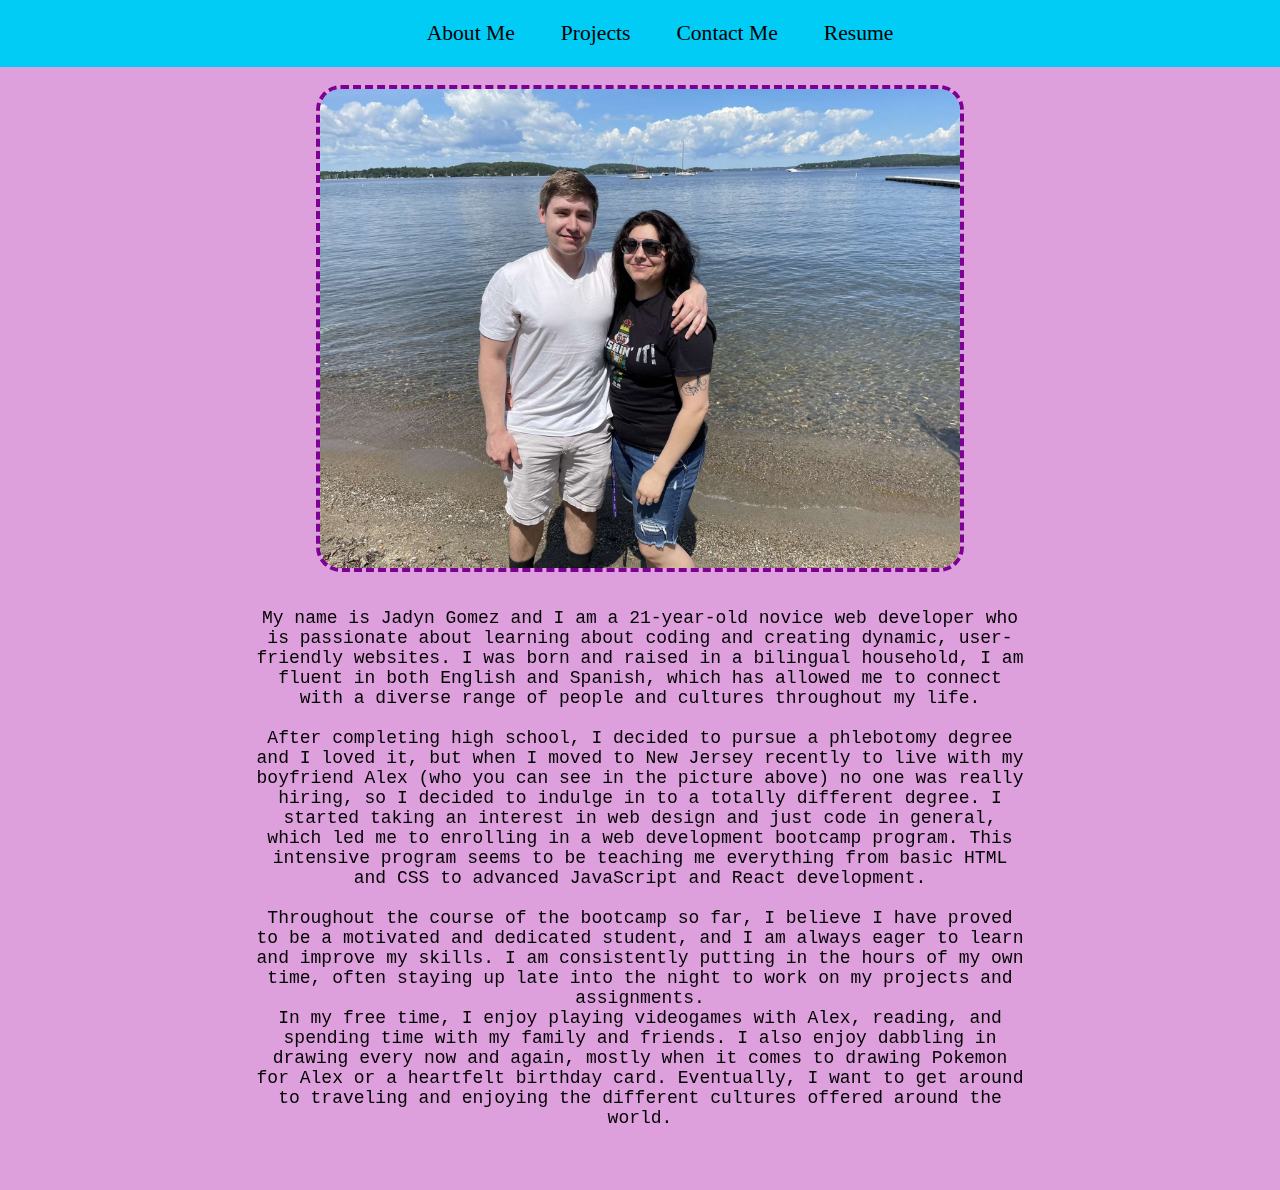
<file: index.html>
<!DOCTYPE html>
<html lang="en">

<head>
    <link rel="stylesheet" href="./CSS/style.css"/>
    <link href="https://unpkg.com/aos@2.3.1/dist/aos.css" rel="stylesheet">
    <script src="https://unpkg.com/aos@2.3.1/dist/aos.js"></script>
    <title>Jadyn Gomez's Portfolio</title>
</head>

<body style="
margin: 0 !important; 
background-color: plum;">
    <nav class="navbar">
        <ul class="nav-links">

            <!-- USING CHECKBOX HACK -->
            <input type="checkbox" id="checkbox_toggle" />
            <label for="checkbox_toggle" class="hamburger">&#9776;</label>

            <!-- NAVIGATION MENUS -->
            <div class="menu">
                <li><a href="./index.htmls">About Me</a></li>
                <li><a href="./Nav Bar Pages/projects.html">Projects</a></li>
                <li><a href="./Nav Bar Pages/contact-me.html">Contact Me</a></li>
                <li><a href="./Nav Bar Pages/resume.html">Resume</a></li>
            </div>
        </ul>
    </nav>

    <section class="main-section">
        <br />
        <img 
            class="main-img" 
            src="./Images/Alex&I.jpeg" 
            alt="My boyfriend and I"
            data-aos="fade-up" 
            data-aos-duration="1200"
            />
        <br />
        <p 
        class="about-me"
        data-aos="fade-up" 
        data-aos-duration="1400"
        >
            My name is Jadyn Gomez and I am a 21-year-old novice web developer who is passionate about learning about coding and 
            creating dynamic, user-friendly websites. I was born and raised in a bilingual household, 
            I am fluent in both English and Spanish, which has allowed me to connect with a 
            diverse range of people and cultures throughout my life.<br />
            <br />
            After completing high school, I decided to pursue a phlebotomy degree and I loved it, but when I moved to New Jersey recently to live with my boyfriend Alex (who you can see in the picture above) no one was really hiring, so I decided to indulge in to a totally different degree.
            I started taking an interest in web design and just code in general, which led me to enrolling in a web development bootcamp program. This intensive program 
            seems to be teaching me everything from basic HTML and CSS to advanced JavaScript and React development.<br />
            <br />
            Throughout the course of the bootcamp so far, I believe I have proved to be a motivated and dedicated student, and I am
            always eager to learn and improve my skills. I am consistently putting in the hours of my own time, often staying up late into the night to work on my projects and assignments.
            <br />
            In my free time, I enjoy playing videogames with Alex, reading, and spending time with my family and 
            friends. I also enjoy dabbling in drawing every now and again, mostly when it comes to drawing Pokemon for Alex or a heartfelt birthday card. Eventually, 
            I want to get around to traveling and enjoying the different cultures offered around the world. 
        </p>
             <br />
    </section>

    <script>
        AOS.init(); 
    </script>

</body>
</file>
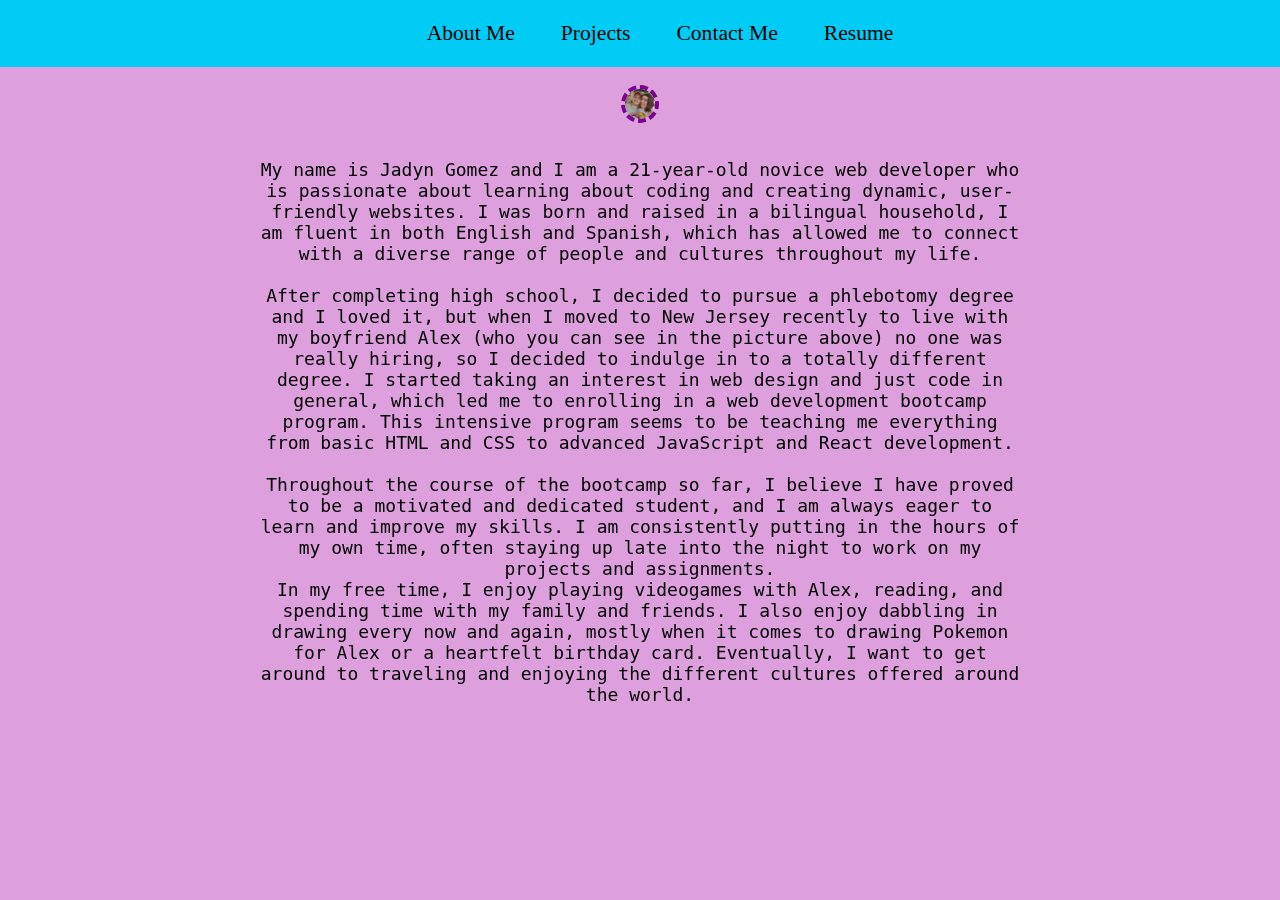
<file: docs/index.html>
<!DOCTYPE html>
<html lang="en">

<head>
    <link rel="stylesheet" href="./CSS/style.css"/>
    <link href="https://unpkg.com/aos@2.3.1/dist/aos.css" rel="stylesheet">
    <script src="https://unpkg.com/aos@2.3.1/dist/aos.js"></script>
    <title>Jadyn Gomez's Portfolio</title>
</head>

<body style="
margin: 0 !important; 
background-color: plum;">
    <nav class="navbar">
        <ul class="nav-links">

            <!-- USING CHECKBOX HACK -->
            <input type="checkbox" id="checkbox_toggle" />
            <label for="checkbox_toggle" class="hamburger">&#9776;</label>

            <!-- NAVIGATION MENUS -->
            <div class="menu">
                <li><a href="./index.htmls">About Me</a></li>
                <li><a href="./Nav Bar Pages/projects.html">Projects</a></li>
                <li><a href="./Nav Bar Pages/contact-me.html">Contact Me</a></li>
                <li><a href="./Nav Bar Pages/resume.html">Resume</a></li>
            </div>
        </ul>
    </nav>

    <section class="main-section">
        <br />
        <img 
            class="main-img" 
            src="./Images/Alex&I.png" 
            alt="My boyfriend and I"
            data-aos="fade-up" 
            data-aos-duration="1200"
            />
        <br />
        <p 
        class="about-me"
        data-aos="fade-up" 
        data-aos-duration="1400"
        >
            My name is Jadyn Gomez and I am a 21-year-old novice web developer who is passionate about learning about coding and 
            creating dynamic, user-friendly websites. I was born and raised in a bilingual household, 
            I am fluent in both English and Spanish, which has allowed me to connect with a 
            diverse range of people and cultures throughout my life.<br />
            <br />
            After completing high school, I decided to pursue a phlebotomy degree and I loved it, but when I moved to New Jersey recently to live with my boyfriend Alex (who you can see in the picture above) no one was really hiring, so I decided to indulge in to a totally different degree.
            I started taking an interest in web design and just code in general, which led me to enrolling in a web development bootcamp program. This intensive program 
            seems to be teaching me everything from basic HTML and CSS to advanced JavaScript and React development.<br />
            <br />
            Throughout the course of the bootcamp so far, I believe I have proved to be a motivated and dedicated student, and I am
            always eager to learn and improve my skills. I am consistently putting in the hours of my own time, often staying up late into the night to work on my projects and assignments.
            <br />
            In my free time, I enjoy playing videogames with Alex, reading, and spending time with my family and 
            friends. I also enjoy dabbling in drawing every now and again, mostly when it comes to drawing Pokemon for Alex or a heartfelt birthday card. Eventually, 
            I want to get around to traveling and enjoying the different cultures offered around the world. 
        </p>
             <br />
    </section>

    <script>
        AOS.init(); 
    </script>

</body>
</file>
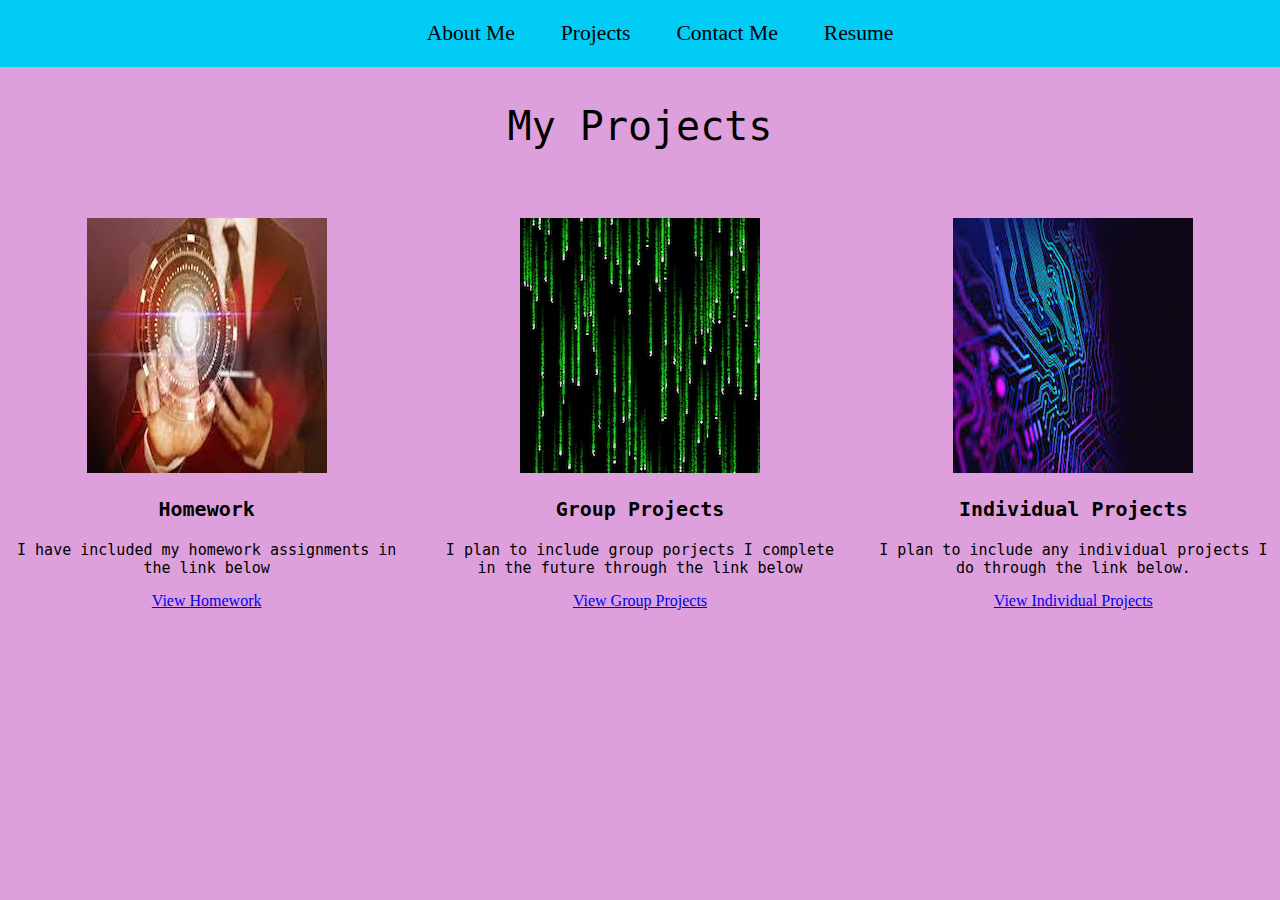
<file: Nav Bar Pages/projects.html>
<!DOCTYPE html>
<html lang="en">

<head>
    <link rel="stylesheet" href="../CSS/style.css"/>
    <title>Jadyn Gomez's Projects</title>
</head>

<body style="margin: 0 !important;background-color: plum">
    <nav class="navbar">
        <ul class="nav-links">

            <!-- USING CHECKBOX HACK -->
            <input type="checkbox" id="checkbox_toggle" />
            <label for="checkbox_toggle" class="hamburger">&#9776;</label>

            <!-- NAVIGATION MENUS -->
            <div class="menu">
                <li><a href="../index.html">About Me</a></li>
                <li><a href="../Nav Bar Pages/projects.html">Projects</a></li>
                <li><a href="../Nav Bar Pages/contact-me.html">Contact Me</a></li>
                <li><a href="../Nav Bar Pages/resume.html">Resume</a></li>
            </div>
        </ul>
    </nav>

    <br> </br>
    <section class="projects-main-section">
        <h2>My Projects</h2>
<br />    
<br />    
        <div class="project-grid">
          <div class="project-item">
            <img src="../Images/Personal-prjt.jpeg" alt="Image in place for Homework">
            <h3 class="project-headings">Homework</h3>
            <p class="project-paragraphs">I have included my homework assignments in the link below</p>
            <a href="https://github.com/Jadyngg19/BootcampHomework">View Homework</a>
          </div>
          <div class="project-item">
            <img src="../Images/CodeBackground.jpg" alt="Image in place for Group Projects">
            <h3 class="project-headings">Group Projects</h3>
            <p class="project-paragraphs">I plan to include group porjects I complete in the future through the link below</p>
            <a href="https://github.com/Jadyngg19/BootcampGroupProjects">View Group Projects</a>
          </div>
          <div class="project-item">
            <img src="../Images/Blue&Purple.jpeg" alt="Image in place for Individual Projects">
            <h3 class="project-headings">Individual Projects</h3>
            <p class="project-paragraphs">I plan to include any individual projects I do through the link below.</p>
            <a href="https://github.com/Jadyngg19/BootcampIndividualProjects">View Individual Projects</a>
          </div>
    </section>
</body>
</file>
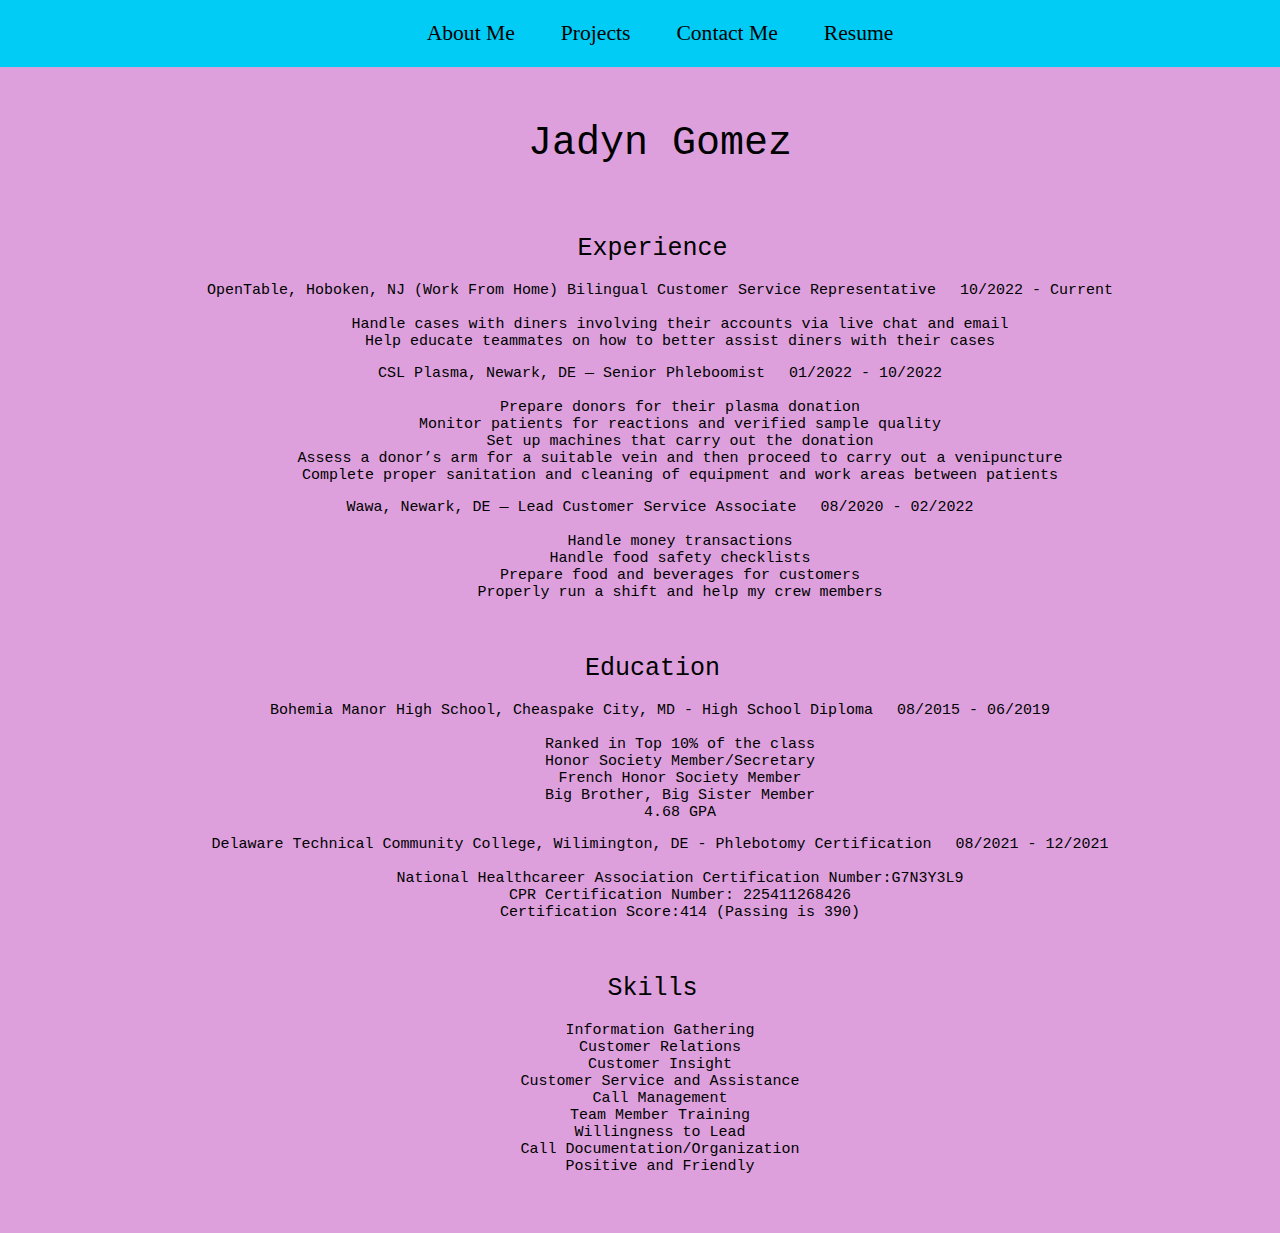
<file: Nav Bar Pages/resume.html>
<!DOCTYPE html>
<html lang="en">

<head>
    <link rel="stylesheet" href="../CSS/style.css"/>
    <title>Jadyn Gomez's Resume</title>
</head>

<body style="
margin: 0 !important; 
background-color: plum;
">
    <nav class="navbar">
        <ul class="nav-links">

            <!-- USING CHECKBOX HACK -->
            <input type="checkbox" id="checkbox_toggle" />
            <label for="checkbox_toggle" class="hamburger">&#9776;</label>

            <!-- NAVIGATION MENUS -->
            <div class="menu">
                <li><a href="../index.html">About Me</a></li>
                <li><a href="../Nav Bar Pages/projects.html">Projects</a></li>
                <li><a href="../Nav Bar Pages/contact-me.html">Contact Me</a></li>
                <li><a href="../Nav Bar Pages/resume.html">Resume</a></li>
            </div>
        </ul>
    </nav>
<br />
<br />
<br />
    <header>
        <h2 class="resume-header">&emsp;Jadyn Gomez</h2>
    </header>
<br/>
    <section style="text-align: center;">
        <h1 class="resume-content-headers">&emsp;Experience</h1>
        <h3> 
            <ul class="resume-experience-list">
                <li>OpenTable, Hoboken, NJ (Work From Home) Bilingual  Customer Service Representative &emsp;10/2022 - Current</li>
                <br/>  

                <ul class="resume-experience-inner-list">
                        <li>Handle cases with diners involving their accounts via live chat and email</li>
                        <li>Help educate teammates on how to better assist diners with their cases</li>
                </ul>
            </ul>
 
            <ul class="resume-experience-list">
                <li>CSL Plasma, Newark, DE — Senior Phleboomist &emsp;01/2022 - 10/2022</li>
                <br/>  

                <ul class="resume-experience-inner-list">
                        <li>Prepare donors for their plasma donation</li>
                        <li>Monitor patients for reactions and verified sample quality</li>
                        <li>Set up machines that carry out the donation</li>
                        <li>Assess a donor’s arm for a suitable vein and then proceed to carry out a venipuncture</li>
                        <li>Complete proper sanitation and cleaning of equipment and work areas between patients</li>
                </ul> 
            </ul>

            <ul class="resume-experience-list">
                <li>Wawa, Newark, DE — Lead Customer Service Associate &emsp;08/2020 - 02/2022</li>
                <br/>  

                <ul class="resume-experience-inner-list">
                        <li>Handle money transactions</li>
                        <li>Handle food safety checklists</li>
                        <li>Prepare food and beverages for customers</li>
                        <li>Properly run a shift and help my crew members</li>
                </ul> 
            </ul>
        </h3>
<br />
            <h1 class="resume-content-headers">&emsp;Education</h1>
          <h3>
                <ul class="resume-education-list">
                    <li>Bohemia Manor High School, Cheaspake City, MD - High School Diploma &emsp;08/2015 - 06/2019</li>
                    <br/>  
    
                    <ul class="resume-education-inner-list">
                            <li>Ranked in Top 10% of the class</li>
                            <li>Honor Society Member/Secretary</li>
                            <li>French Honor Society Member</li>
                            <li>Big Brother, Big Sister Member</li>
                            <li>4.68 GPA </li>
                    </ul>
                </ul>

                <ul class="resume-education-list">
                    <li>Delaware Technical Community College, Wilimington, DE - Phlebotomy Certification &emsp;08/2021 - 12/2021 </li>
                    <br/>  
    
                    <ul class="resume-education-inner-list">
                            <li>National Healthcareer Association Certification Number:G7N3Y3L9 </li>
                            <li>CPR Certification Number: 225411268426</li>
                            <li>Certification Score:414 (Passing is 390)</li>
                    </ul>
                </ul>
            </h3>
<br />
            <h1 class="resume-content-headers">&emsp;Skills</h1>
            <h3>  
                    <ul class="resume-experience-inner-list">
                            <li>Information Gathering</li>
                            <li>Customer Relations</li>
                            <li>Customer Insight</li>
                            <li>Customer Service and Assistance</li>
                            <li>Call Management</li>
                            <li>Team Member Training</li>
                            <li>Willingness to Lead</li>
                            <li>Call Documentation/Organization</li>
                            <li>Positive and Friendly</li>
                    </ul>
                </ul>    
    </section>
</file>
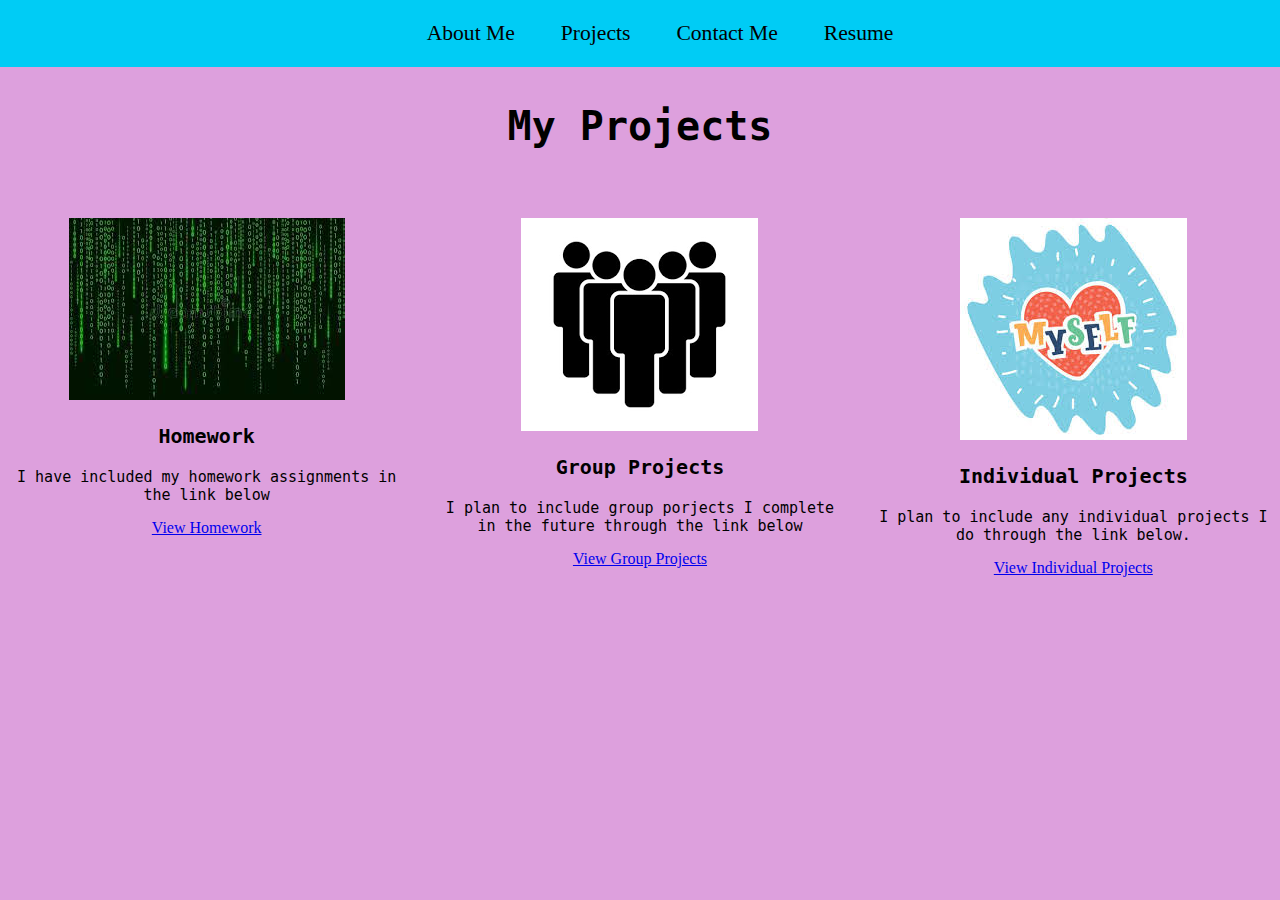
<file: docs/Nav Bar Pages/projects.html>
<!DOCTYPE html>
<html lang="en">

<head>
    <link rel="stylesheet" href="../CSS/style.css"/>
    <title>Jadyn Gomez's Projects</title>
</head>

<body style="margin: 0 !important;background-color: plum">
    <nav class="navbar">
        <ul class="nav-links">

            <!-- USING CHECKBOX HACK -->
            <input type="checkbox" id="checkbox_toggle" />
            <label for="checkbox_toggle" class="hamburger">&#9776;</label>

            <!-- NAVIGATION MENUS -->
            <div class="menu">
                <li><a href="../index.html">About Me</a></li>
                <li><a href="../Nav Bar Pages/projects.html">Projects</a></li>
                <li><a href="../Nav Bar Pages/contact-me.html">Contact Me</a></li>
                <li><a href="../Nav Bar Pages/resume.html">Resume</a></li>
            </div>
        </ul>
    </nav>

    <br> </br>
    <section class="projects-main-section">
        <h2>My Projects</h2>
<br />    
<br />    
        <div class="project-grid">
          <div class="project-item">
            <img src="../Images/CodeBackground.jpeg" alt="Image in place for Homework">
            <h3 class="project-headings">Homework</h3>
            <p class="project-paragraphs">I have included my homework assignments in the link below</p>
            <a href="https://github.com/Jadyngg19/BootcampHomework">View Homework</a>
          </div>
          <div class="project-item">
            <img src="../Images/GroupProjectImage.png" alt="Image in place for Group Projects">
            <h3 class="project-headings">Group Projects</h3>
            <p class="project-paragraphs">I plan to include group porjects I complete in the future through the link below</p>
            <a href="https://github.com/Jadyngg19/BootcampGroupProjects">View Group Projects</a>
          </div>
          <div class="project-item">
            <img src="../Images/MyselfClipArt.jpeg" alt="Image in place for Individual Projects">
            <h3 class="project-headings">Individual Projects</h3>
            <p class="project-paragraphs">I plan to include any individual projects I do through the link below.</p>
            <a href="https://github.com/Jadyngg19/BootcampIndividualProjects">View Individual Projects</a>
          </div>
    </section>
</body>
</file>
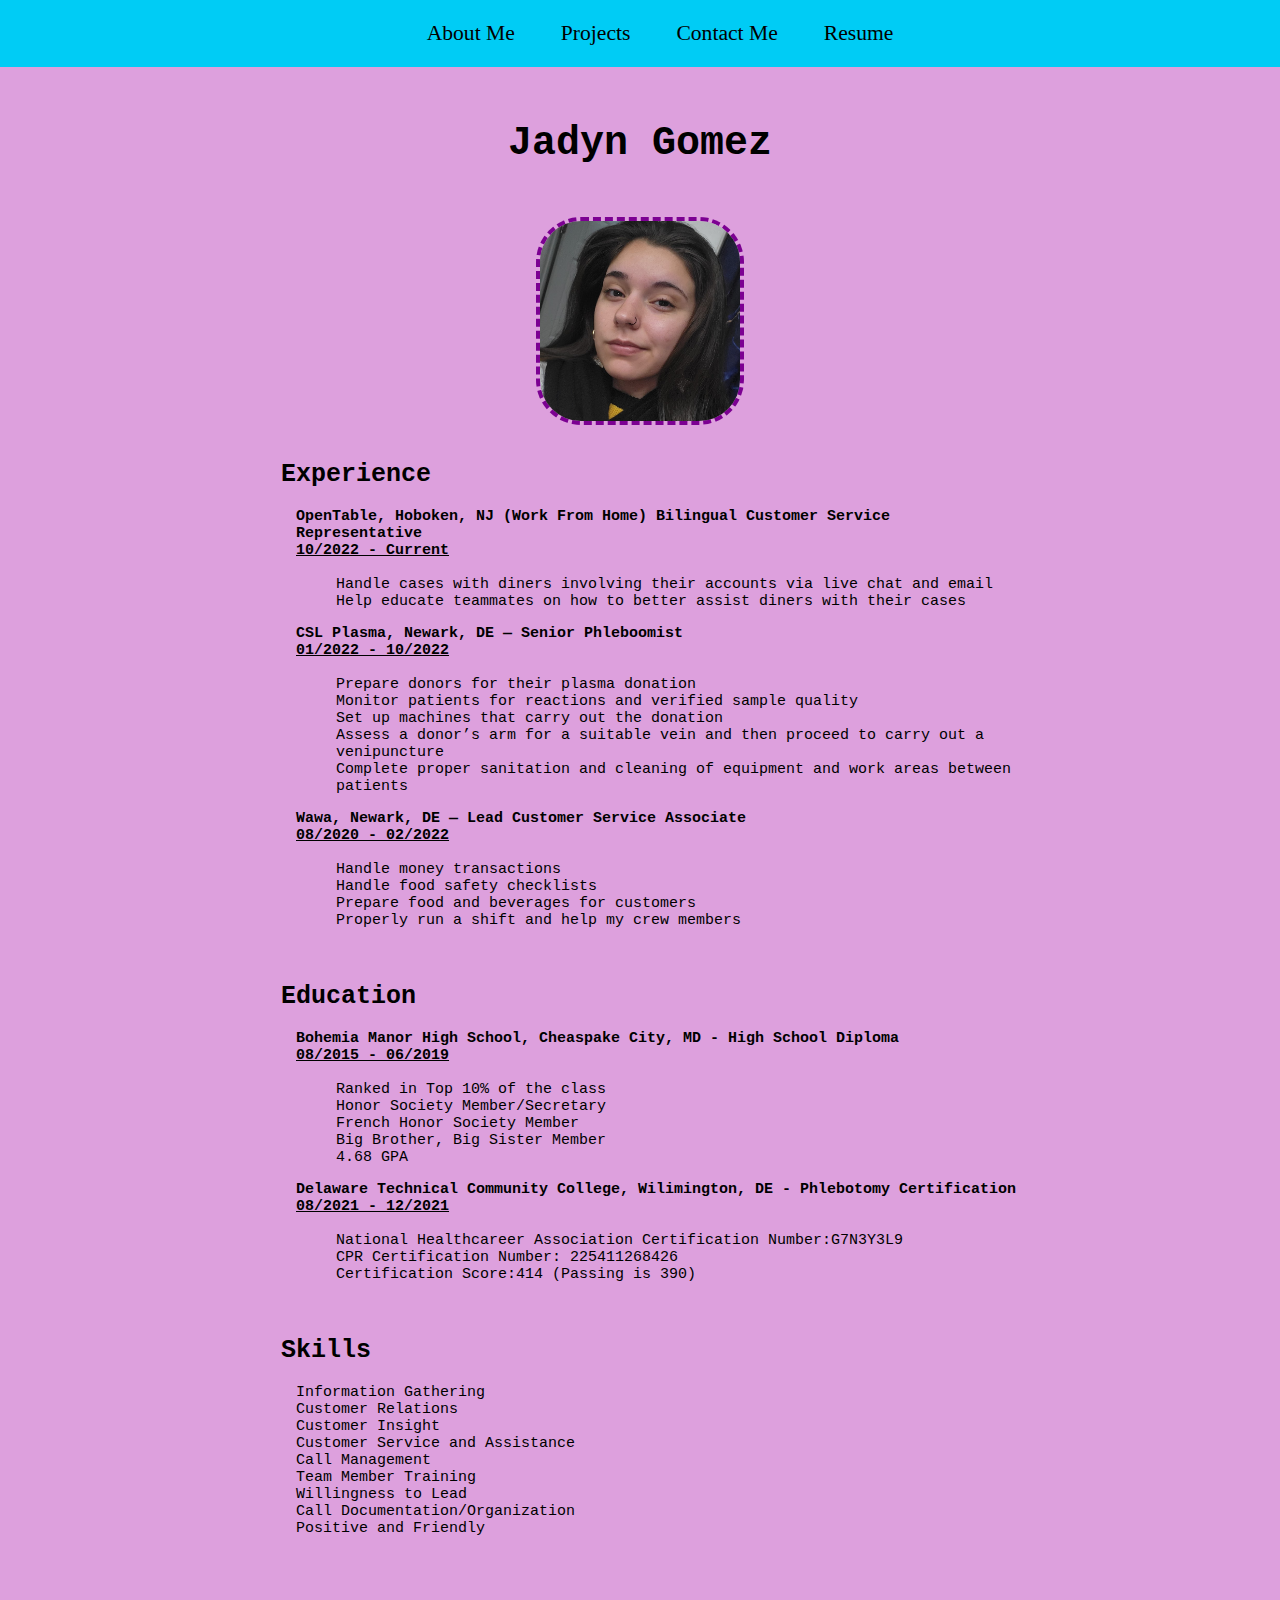
<file: docs/Nav Bar Pages/resume.html>
<!DOCTYPE html>
<html lang="en">

<head>
    <link rel="stylesheet" href="../CSS/style.css"/>
    <title>Jadyn Gomez's Resume</title>
</head>


<body style="
margin: 0 !important; 
background-color: plum;
">
    <nav class="navbar">
        <ul class="nav-links">

            <!-- USING CHECKBOX HACK -->
            <input type="checkbox" id="checkbox_toggle" />
            <label for="checkbox_toggle" class="hamburger">&#9776;</label>

            <!-- NAVIGATION MENUS -->
            <div class="menu">
                <li><a href="../index.html">About Me</a></li>
                <li><a href="../Nav Bar Pages/projects.html">Projects</a></li>
                <li><a href="../Nav Bar Pages/contact-me.html">Contact Me</a></li>
                <li><a href="../Nav Bar Pages/resume.html">Resume</a></li>
            </div>
        </ul>
    </nav>
<br />
<br />
<br />
    <header>
        <h2 class="resume-header">Jadyn Gomez</h2>
    </header>
<br />

    <img class="picture-of-me" src="../Images/PictureOfMe.jpg" />

<br/>
    <section style="width: 60vw; margin-left: auto !important; margin-right: auto !important;">
        <h1 class="resume-content-headers">&emsp;Experience</h1>
        <h3> 
            <ul class="resume-experience-list">
                <li>OpenTable, Hoboken, NJ (Work From Home) Bilingual Customer Service Representative <br /><span style="text-decoration: underline;">10/2022 - Current</span></li>
                <br/>  

                <ul class="resume-experience-inner-list">
                        <li>Handle cases with diners involving their accounts via live chat and email</li>
                        <li>Help educate teammates on how to better assist diners with their cases</li>
                </ul>
            </ul>
 
            <ul class="resume-experience-list">
                <li>CSL Plasma, Newark, DE — Senior Phleboomist <br /><span style="text-decoration: underline;">01/2022 - 10/2022</span></li>
                <br/>  

                <ul class="resume-experience-inner-list">
                        <li>Prepare donors for their plasma donation</li>
                        <li>Monitor patients for reactions and verified sample quality</li>
                        <li>Set up machines that carry out the donation</li>
                        <li>Assess a donor’s arm for a suitable vein and then proceed to carry out a venipuncture</li>
                        <li>Complete proper sanitation and cleaning of equipment and work areas between patients</li>
                </ul> 
            </ul>

            <ul class="resume-experience-list">
                <li>Wawa, Newark, DE — Lead Customer Service Associate <br /><span style="text-decoration: underline;">08/2020 - 02/2022</span></li>
                <br/>  

                <ul class="resume-experience-inner-list">
                        <li>Handle money transactions</li>
                        <li>Handle food safety checklists</li>
                        <li>Prepare food and beverages for customers</li>
                        <li>Properly run a shift and help my crew members</li>
                </ul> 
            </ul>
        </h3>
<br />
            <h1 class="resume-content-headers">&emsp;Education</h1>
          <h3>
                <ul class="resume-education-list">
                    <li>Bohemia Manor High School, Cheaspake City, MD - High School Diploma <br /><span style="text-decoration: underline;">08/2015 - 06/2019</span></li>
                    <br/>  
    
                    <ul class="resume-education-inner-list">
                            <li>Ranked in Top 10% of the class</li>
                            <li>Honor Society Member/Secretary</li>
                            <li>French Honor Society Member</li>
                            <li>Big Brother, Big Sister Member</li>
                            <li>4.68 GPA </li>
                    </ul>
                </ul>

                <ul class="resume-education-list">
                    <li>Delaware Technical Community College, Wilimington, DE - Phlebotomy Certification <br /><span style="text-decoration: underline;">08/2021 - 12/2021</span></li>
                    <br/>  
    
                    <ul class="resume-education-inner-list">
                            <li>National Healthcareer Association Certification Number:G7N3Y3L9 </li>
                            <li>CPR Certification Number: 225411268426</li>
                            <li>Certification Score:414 (Passing is 390)</li>
                    </ul>
                </ul>
            </h3>
<br />
            <h1 class="resume-content-headers">&emsp;Skills</h1>
            <h3>  
                    <ul class="resume-experience-inner-list">
                            <li>Information Gathering</li>
                            <li>Customer Relations</li>
                            <li>Customer Insight</li>
                            <li>Customer Service and Assistance</li>
                            <li>Call Management</li>
                            <li>Team Member Training</li>
                            <li>Willingness to Lead</li>
                            <li>Call Documentation/Organization</li>
                            <li>Positive and Friendly</li>
                    </ul>
                </ul>    
    </section>
</file>
<file: CSS/style.css>
.navbar {
    display: flex;
    justify-content: center;
    background-color: rgb(0, 204, 245);
    color: #fff;
    text-align: center;
}

.nav-links a {
    color: #020000;
    text-decoration: none;
    font-family: mo;
    font-size: larger;
    text-align: center;
    
}

.menu {
    display: flex;
    gap: 1em;
    font-size: 18px;
    list-style: none;
}

.menu li:hover {
    background-color: rgb(0, 204, 245);
    border-radius: 5px;
    transition: 0.3s ease;
}

.menu li {
    padding: 5px 14px;
}

.hamburger {
    display: none;
    font-size: 24px;
    user-select: none;
}

input[type=checkbox] {
    display: none;
}

.main-img {
    width:50vw;
    length:auto;
    display: block;
    margin-right: auto;
    margin-left: auto;
    border: dashed 4.5px;
    border-radius: 25px; 
    border-color: rgb(124, 0, 146);
}

.main-section {
background-color: plum;
}

.about-me{
font-family: monospace;
font-size: 18px;
width:60vw;
display: block;
margin-right: auto;
margin-left: auto;
text-align: center;
}

h2 {
    margin-top: 0;
    text-align: center;
    font-family: monospace;
    font-size: 40px;
    font-weight: 100;
  }

  .projects-main-section{
    background-color: plum;
  }

  .project-grid {
    display: grid;
    grid-template-columns: repeat(auto-fit, minmax(250px, 1fr));
    grid-gap: 20px;
  }

  .project-item{
    display: block;
    text-align: center;

  }
  
  .project-headings{
    font-family: monospace;
    font-size: 20px;
  }

  .project-paragraphs{
    font-family: monospace;
    font-size:15px;
    text-align: center;
  }

  .contact-page-header{
    font-family: monospace;
    font-size: 40px;
    text-align: center;
  }

  .contact-me-list{
    font-family: monospace;
    font-size:30px;
    text-align: center;
    list-style: none;
  }

  .resume-header{
    font-size: 40px;
    font-family: monospace;
    text-align: center;
    
  }

  .resume-content-headers{
    font-size: 25px;
    font-family: monospace;
    font-weight: 100;
    list-style: none;
  }

  .resume-experience-list{
    font-size: 15px;
    font-family: monospace;
    font-weight: 100;
    list-style: none;
  }

  .resume-experience-inner-list{
    font-size: 15px;
    font-family: monospace;
    font-weight: 100;
    list-style: none;
  }

  .resume-education-list{
    font-size: 15px;
    font-family: monospace;
    font-weight: 100;
    list-style: none;
  }

  .resume-education-inner-list{
    font-size: 15px;
    font-family: monospace;
    font-weight: 100;
    list-style: none;
  }

@media (max-width: 768px) {

    .img {
        width: 60vw;
    }

    .menu {
        display: none;
        position: absolute;
        background-color: rgb(0, 204, 245);
        right: 0;
        left: 0;
        text-align: center;
        padding: 16px 0;
        z-index:999;
    }

    .menu li:hover {
        display: inline-block;
        background-color: rgb(0, 204, 245);
        transition: 0.3s ease;
    }

    .menu li+li {
        margin-top: 12px;
    }

    input[type=checkbox]:checked~.menu {
        display: block;
    }

    .hamburger {
        display:block;
        padding-right: 15px;
    }

    .navbar {
        justify-content: right;
    }

    .dropdown {
        left: 50%;
        top: 30px;
        transform: translateX(35%);
    }

    .dropdown li:hover {
        background-color: rgb(0, 204, 245);
    }

}
</file>
<file: docs/CSS/style.css>
.navbar {
    display: flex;
    justify-content: center;
    background-color: rgb(0, 204, 245);
    color: #fff;
    text-align: center;
}

.nav-links a {
    color: #020000;
    text-decoration: none;
    font-family: mo;
    font-size: larger;
    text-align: center;
    
}

.menu {
    display: flex;
    gap: 1em;
    font-size: 18px;
    list-style: none;
}

.menu li:hover {
    background-color: rgb(0, 204, 245);
    border-radius: 5px;
    transition: 0.3s ease;
}

.menu li {
    padding: 5px 14px;
}

.hamburger {
    display: none;
    font-size: 24px;
    user-select: none;
}

input[type=checkbox] {
    display: none;
}

.main-img {
    width: 30px;
    height:30px;
    display: block;
    margin-right: auto;
    margin-left: auto;
    border: dashed 4.5px;
    border-radius: 25px; 
    border-color: rgb(124, 0, 146);
}

.main-section {
background-color: plum;
}

.about-me{
font-family: monospace;
font-size: 18px;
width:60vw;
display: block;
margin-right: auto;
margin-left: auto;
text-align: center;
}

h2 {
    margin-top: 0;
    text-align: center;
    font-family: monospace;
    font-size: 40px;
  }

  .projects-main-section{
    background-color: plum;
  }

  .project-grid {
    display: grid;
    grid-template-columns: repeat(auto-fit, minmax(250px, 1fr));
    grid-gap: 20px;
  }

  .project-item{
    display: block;
    text-align: center;

  }
  
  .project-headings{
    font-family: monospace;
    font-size: 20px;
  }

  .project-paragraphs{
    font-family: monospace;
    font-size:15px;
    text-align: center;
  }

  .contact-page-header{
    font-family: monospace;
    font-size: 40px;
    text-align: center;
  }

  .contact-me-list{
    font-family: monospace;
    font-size:30px;
    text-align: center;
    list-style: none;
  }

  .picture-of-me{
    display: block;
    width: 200px;
    height: 200px;
    margin-left: auto;
    margin-right: auto;
    border-color:rgb(124, 0, 146);
    border-style: dashed;
    border-width: 4px;
    border-radius: 45px;
  }

  .resume-header{
    font-size: 40px;
    font-family: monospace;
    text-align: center;
    
  }

  .resume-content-headers{
    font-size: 25px;
    font-family: monospace; 
    list-style: none;
  }

  .resume-experience-list{
    font-size: 15px;
    font-family: monospace;
    list-style: none;
  }

  .resume-experience-inner-list{
    font-size: 15px;
    font-family: monospace;
    font-weight: 100;
    list-style: none;
  }

  .resume-education-list{
    font-size: 15px;
    font-family: monospace;
    list-style: none;
  }

  .resume-education-inner-list{
    font-size: 15px;
    font-family: monospace;
    font-weight: 100;
    list-style: none;
  }

@media (max-width: 768px) {

    .img {
        width: 60vw;
    }

    .menu {
        display: none;
        position: absolute;
        background-color: rgb(0, 204, 245);
        right: 0;
        left: 0;
        text-align: center;
        padding: 16px 0;
        z-index:999;
    }

    .menu li:hover {
        display: inline-block;
        background-color: rgb(0, 204, 245);
        transition: 0.3s ease;
    }

    .menu li+li {
        margin-top: 12px;
    }

    input[type=checkbox]:checked~.menu {
        display: block;
    }

    .hamburger {
        display:block;
        padding-right: 15px;
    }

    .navbar {
        justify-content: right;
    }

    .dropdown {
        left: 50%;
        top: 30px;
        transform: translateX(35%);
    }

    .dropdown li:hover {
        background-color: rgb(0, 204, 245);
    }

}
</file>
